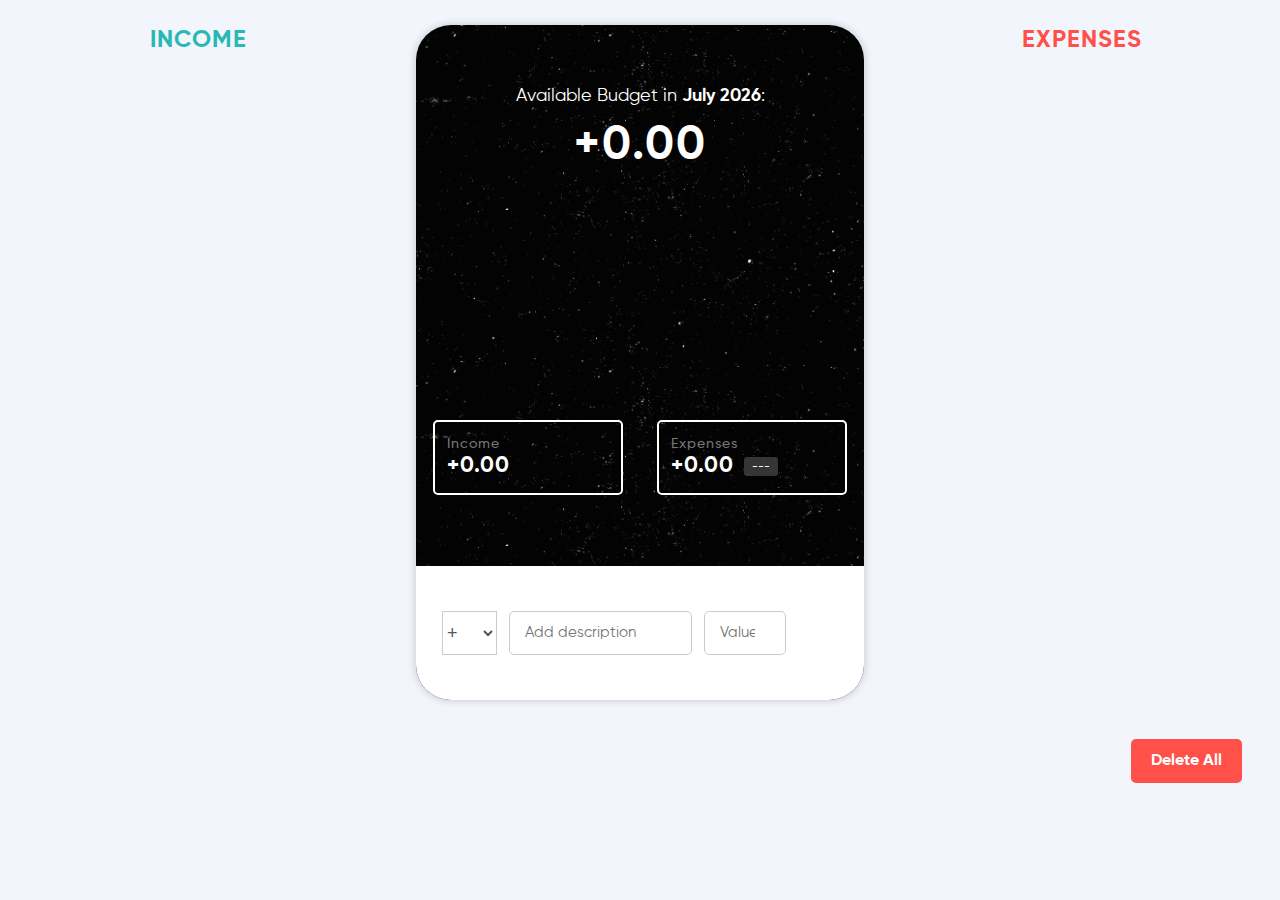
<file: index.html>
<!DOCTYPE html>
<html lang="en">
<head>
    <meta charset="UTF-8">
    <meta name="viewport" content="width=device-width, initial-scale=1">
    <link href="https://fonts.googleapis.com/css?family=Open+Sans:100,300,400,600" rel="stylesheet" type="text/css">
    <link href="https://code.ionicframework.com/ionicons/2.0.1/css/ionicons.min.css" rel="stylesheet" type="text/css">
    <link type="text/css" rel="stylesheet" href="style.css">
    <title>Budget Tracker</title>
</head>
<body>
    <div class="budget__container">
        <div class="container clearfix">
            <div class="income">
                <h2 class="income__title">Income</h2>

                <div class="income__list">
                </div>
            </div>
        </div>
        <div class="top">
            <div class="top__design">
                <div class="top__design--element"></div>
            </div>
            <div class="top__main">
                <div class="budget">
                    <div class="budget__title">
                        Available Budget in <span class="budget__title--month">%Month%</span>:
                    </div>
                    <div class="budget__value">+ 2,345.64</div>
                </div>
            </div>
            <div class="chart"></div>
            <div class="top__data">
                <div class="budget__data">
                    <div class="budget__income clearfix">
                        <div class="budget__income--text">Income</div>
                        <div class="right">
                            <div class="budget__income--value">+ 4,300.00</div>
                            <div class="budget__income--percentage">&nbsp;</div>
                        </div>
                    </div>
                    <div class="budget__expenses clearfix">
                        <div class="budget__expenses--text">Expenses</div>
                        <div class="right clearfix">
                            <div class="budget__expenses--value">- 1,954.36</div>
                            <div class="budget__expenses--percentage">45%</div>
                        </div>
                    </div>
                </div>
            </div>
            <div class="add">
                <div class="add__container">
                    <select class="add__type">
                        <option value="inc" selected>+</option>
                        <option value="exp">-</option>
                    </select>
                    <input type="text" class="add__description" placeholder="Add description">
                    <input type="number" class="add__value" placeholder="Value">
                    <button class="add__btn"><i class="ion-ios-checkmark-outline"></i></button>
                </div>
            </div>
        </div>
        <div class="container clearfix">
            <div class="expenses">
                <h2 class="expenses__title">Expenses</h2>
                <div class="expenses__list">
                </div>
            </div>
        </div>
    </div>
    <button class="delete__all">Delete All</button>
    <script src='chart.js'></script>
    <script src="app.js"></script>
</body>
</html>
</file>
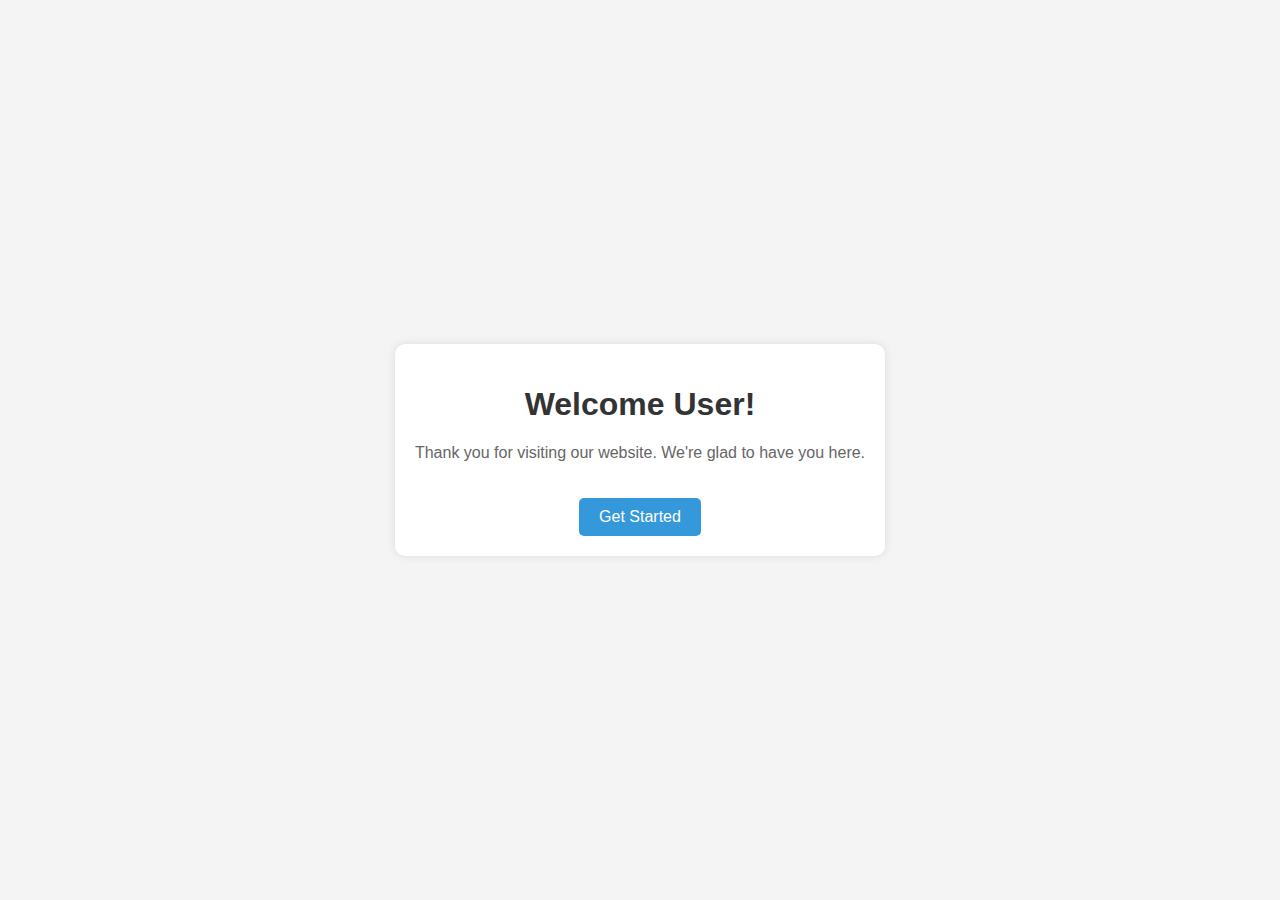
<file: a.html>
<!DOCTYPE html>
<html lang="en">
<head>
    <meta charset="UTF-8">
    <meta name="viewport" content="width=device-width, initial-scale=1.0">
    <title>Welcome User</title>
    <style>
        body {
            font-family: Arial, sans-serif;
            background-color: #f4f4f4;
            margin: 0;
            display: flex;
            align-items: center;
            justify-content: center;
            height: 100vh;
        }

        .welcome-container {
            text-align: center;
            padding: 20px;
            border-radius: 10px;
            background-color: #ffffff;
            box-shadow: 0 0 10px rgba(0, 0, 0, 0.1);
        }

        h1 {
            color: #333333;
        }

        p {
            color: #666666;
            margin-top: 10px;
        }

        .button {
            display: inline-block;
            padding: 10px 20px;
            margin-top: 20px;
            background-color: #3498db;
            color: #ffffff;
            text-decoration: none;
            border-radius: 5px;
            transition: background-color 0.3s ease;
        }
        .button:hover {
            background-color: #2980b9;
        }
    </style>
</head>
<body>

<div class="welcome-container">
    <h1>Welcome User!</h1>
    <p>Thank you for visiting our website. We're glad to have you here.</p>
    <a href="index.html" class="button">Get Started</a>
</div>
</body>
</html>
</file>
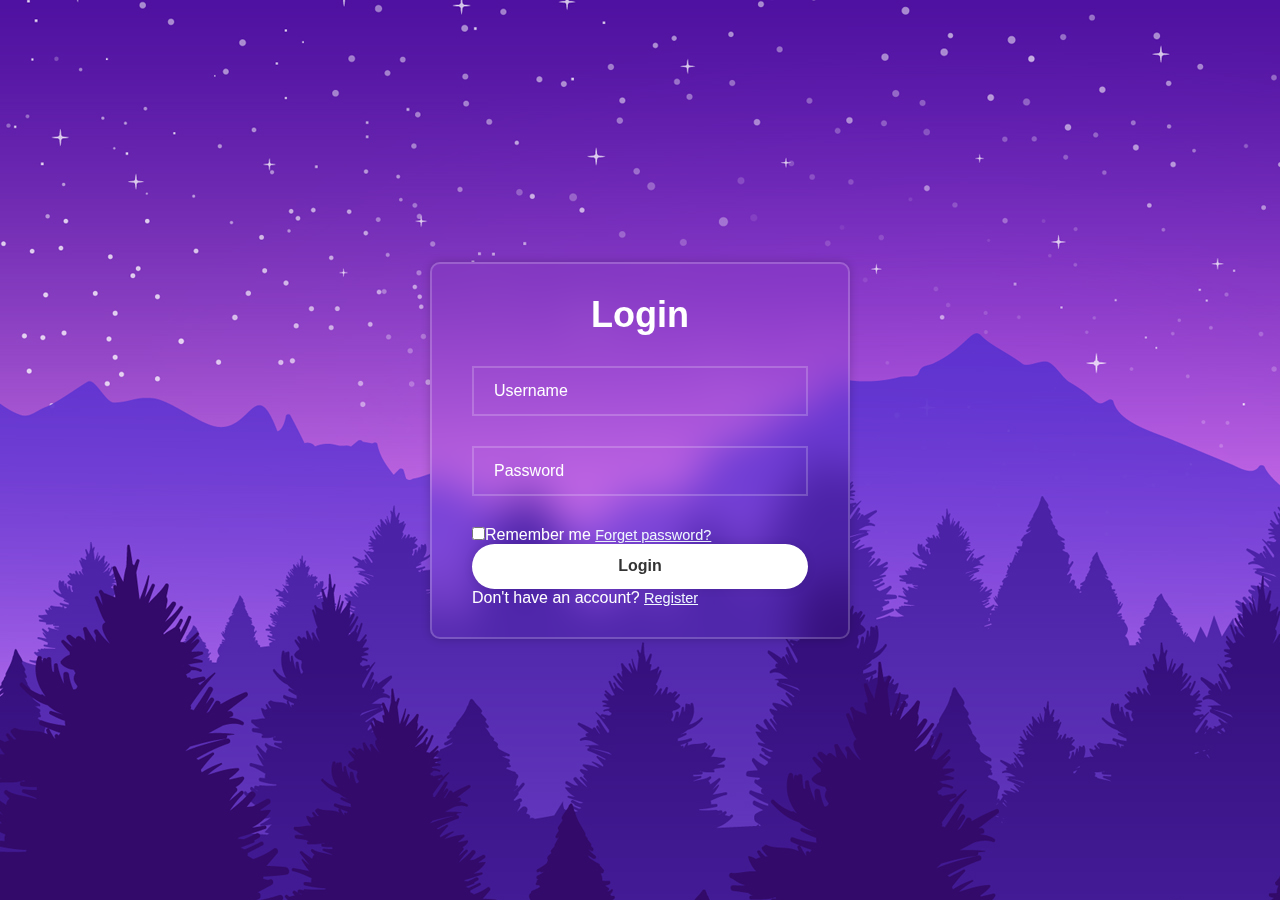
<file: login.html>
<!DOCTYPE html>
<html lang="en">
    <head>
        <meta charset="UTF-8">
        <meta http-equiv="X-UA-Compatible" content="IE=edge">
        <meta name="viewpoint" content="width=device-width,initial-scale=1.0">
    <title>Login Form</title>
    <link rel="stylesheet" href="styles.css">
    <link href='https://unpkg.com/boxicons@2.1.4/css/boxicons.min.css' rel='stylesheet'>
    </head>
    <style>
        a{
            color: aliceblue;
            justify-content: space-between;
            font-size: 14.5px;
    margin:-15px 0 15px;
        }
    </style>
    <body>
        <div class="wrapper">
            <form action="">
                <h1>Login</h1>
                <div class="input-box">
                    <input type="text" placeholder="Username" >
                    <box-icon type='solid' name='user'></box-icon>
                </div>
                <div class="input-box">
                    <input type="password" placeholder="Password" >
                    <box-icon type='solid' name='lock-alt'></box-icon>
                </div>
                <div class="remember-forget">
                    <label ><input type="checkbox">Remember me</label>
                    <a href="#">Forget password?</a>
                </div>
                <a href="./index.html"><button type="submit" class="btn">Login</button></a>
                <div class="register-link">
                    <p>Don't have an account? <a href="#">Register</a></p>
                </div>
            </form>
        </div>
    </body>

</html>
</file>
<file: style.css>
@font-face {
    font-family: "bold";
    src: url("fonts/Gilroy-Bold.woff") format('woff');
}
@font-face {
    font-family: "medium";
    src: url("fonts/Gilroy-Medium.woff") format('woff');
    font-weight: bold;
}
@font-face {
    font-family: "light";
    src: url("fonts/Gilroy-Light.woff") format('woff');
    font-weight: bold;
    font-style: italic;
}
@font-face {
    font-family: "regular";
    src: url("fonts/Gilroy-Regular.woff") format('woff');
    font-style: italic;
}
* {
    margin: 0;
    padding: 0;
    box-sizing: border-box;
}
.clearfix::after {
    content: "";
    display: table;
    clear: both;
}
body {
    color: #555;
    font-family: regular;
    font-size: 16px;
    position: relative;
    min-height: 100vh;
    font-weight: 400;
    background: #F2F6FC;
}
.red {
    color: #FF5049 !important;
}
.red-focus:focus {
    border: 1px solid #FF5049 !important;
}
.top {
    background: linear-gradient(rgba(0, 0, 0, .99), rgba(0, 0, 0, .99)), url(bgimage.png);
    background-blend-mode: soft-light;
    background-size: contain;
    background-position: bottom;
    position: relative;
    flex-basis: 35%;
    border-radius: 35px;
    display: flex;
    flex-direction: column;
    justify-content: space-between;
    overflow: hidden;
    height: 75vh;
    transition: .4s;
    box-shadow: 0px 0px 8px rgba(0, 0, 0, 0.2);
}
.top:hover {
    transform: translateY(-5px);
    box-shadow: 0px 16px 40px rgba(0, 0, 0, 0.2)
}
.budget {
    color: #fff;
}
.budget__title {
    font-size: 18px;
    text-align: center;
    margin-bottom: 10px;
    font-weight: 300;
}
.budget__value {
    font-weight: 300;
    font-size: 46px;
    text-align: center;
    margin-bottom: 25px;
    letter-spacing: 2px;
}
.budget__income--text,
.budget__expenses--text {
    margin-top: 2px;
}
.budget__income--value,
.budget__expenses--value {
    font-family: bold;
    letter-spacing: 1px;
    float: left;
}
.budget__income--percentage,
.budget__expenses--percentage {
    float: left;
    width: 34px;
    font-size: 11px;
    padding: 3px 0;
    margin-left: 10px;
}
.budget__expenses--percentage {
    background-color: rgba(255, 255, 255, 0.2);
    text-align: center;
    border-radius: 3px;
}
.add {
    padding: 20px;
    flex-basis: 20%;
    display: flex;
    justify-content: center;
    align-items: center;
    margin-bottom: -1px;
    background-color: #fff;
}
.add__container {
    display: flex;
    flex-direction: row;
    justify-content: space-around;
    text-align: center;
}
.add__type {
    width: 55px;
    border: 1px solid #ccc;
    height: 44px;
    font-size: 18px;
    color: inherit;
    background-color: #fff;
    font-weight: 300;
    transition: border 0.3s;
}
.add__description,
.add__value {
    border: 1px solid #ccc;
    background-color: #fff;
    color: inherit;
    font-family: inherit;
    font-size: 15px;
    padding: 12px 15px;
    border-radius: 5px;
    transition: border 0.3s;
}
.add__description {
    width: 45%;
}
.add__value {
    width: 20%;
}
.add__btn {
    width: 10%;
    font-size: 35px;
    background: none;
    border: none;
    color: #28B9B5;
    cursor: pointer;
    display: inline-block;
    vertical-align: middle;
    line-height: 1.1;
}
.add__btn:active {
    transform: translateY(2px);
}
.add__type:focus,
.add__description:focus,
.add__value:focus {
    outline: none;
    border: 1px solid #28B9B5;
}
.add__btn:focus {
    outline: none;
}
.income {
    flex-basis: 45%;
}
.expenses {
    flex-basis: 45%;
}
h2 {
    text-transform: uppercase;
    font-size: 18px;
    font-weight: 400;
    margin-bottom: 15px;
}
.icome__title {
    color: #28B9B5;
}
.expenses__title {
    color: #FF5049;
}
.item {
    padding: 17px;
    background: #fff;
    border-radius: 5px;
    margin-bottom: 10px;
    box-shadow: 0 3px 6px rgba(0, 0, 0, 0.01),
        0 3px 6px rgba(0, 0, 0, 0.1);
}
.item__description {
    float: left;
}
.item__value {
    float: left;
    transition: transform 0.3s;
}
.item__percentage {
    float: left;
    margin-left: 20px;
    transition: transform 0.3s;
    font-size: 11px;
    background-color: #FFDAD9;
    padding: 3px;
    border-radius: 3px;
    width: 32px;
    text-align: center;
}
.item__date {
    font-size: 12px;
    opacity: .7;
}
.income .item__value,
.income .item__delete--btn {
    color: #28B9B5;
}
.expenses .item__value,
.expenses .item__percentage,
.expenses .item__delete--btn {
    color: #FF5049;
}
.item__delete {
    float: left;
}
.item__edit {
    margin-left: 5px;
}
.item__delete--btn,
.item__edit--btn {
    font-size: 22px;
    background: none;
    border: none;
    cursor: pointer;
    display: inline-block;
    vertical-align: middle;
    line-height: 1;
    display: none;
}
.item__delete--btn:focus,
.item__edit--btn:focus {
    outline: none;
}
.item__delete--btn:active,
.item__edit--btn:active {
    transform: translateY(2px);
}
.item:hover .item__delete--btn,
.item:hover .item__edit--btn {
    display: block;
}
.item:hover .item__value {
    transform: translateX(-20px);
}
.item:hover .item__percentage {
    transform: translateX(-20px);
}
.unpaid {
    background-color: #FFDAD9 !important;
    cursor: pointer;
    color: #FF5049;
}
.unpaid .item__percentage {
    box-shadow: 0 2px 6px 0 rgba(0, 0, 0, 0.1);
}
.unpaid:hover .item__description {
    font-weight: 900;
}
.budget__income,
.budget__expenses {
    display: flex;
    flex-direction: column;
}
.budget__value {
    font-family: bold;
}
.budget__income--percentage {
    display: none;
}
.budget__income--value,
.budget__expenses--value {
    font-size: 22px;
}
.budget__expenses--text,
.budget__income--text {
    font-family: medium;
}
.right {
    display: flex;
    align-items: center;
    color: #fff;
    float: right;
}
.bottom {
    min-height: 57vh;
    width: 100%;
    overflow: hidden;
    margin-top: 0px;
    background: #fff;
    position: relative;
    z-index: 2;
    margin-top: -20px;
}
.income__title {
    color: #28B9B5;
}
.income__title,
.expenses__title {
    font-family: bold;
    font-size: 24px;
    text-align: center;
    letter-spacing: 1px;
}
.budget__income--text,
.budget__expenses--text {
    font-size: 14px;
    color: #777;
    letter-spacing: 1px;
}
.budget__title--month {
    font-family: bold;
}
.item__content {
    font-size: 18px;
    line-height: 1.6;
}
.item__date {
    font-size: 14px;
}
.top__main {
    flex-basis: 20%;
    display: flex;
    justify-content: center;
    width: 100%;
    margin: 0 auto;
    align-items: center;
    padding-top: 60px;
}
.chart {
    text-align: center;
    flex-basis: 10%;
}
.budget__value {
    margin-bottom: 0;
}
.budget__income--value,
.budget__expenses--value {
    color: #fff;
}
.budget__data {
    display: flex;
    justify-content: space-around;
    align-items: center;
    width: 100%;
}
.bottom {
    min-height: 46vh;
    height: 56vh;
}
.budget__income,
.budget__expenses {
    padding-top: 0;
    border: 2px solid #fff;
    border-radius: 5px;
    width: 190px;
    background: none;
    padding: 12px;
    height: 75px;
}
.item__description,
.item__value {
    font-family: medium;
}
.top__data {
    flex-basis: 15%;
}
.budget__container {
    display: flex;
    align-items: unset;
    max-width: 1500px;
    margin: 0 auto;
    justify-content: space-around;
    padding: 25px 0;
}
.container {
    flex-basis: 28%;
}
.income .item__delete--btn,
.expenses .item__delete--btn,
.income .item__edit--btn,
.expenses .item__edit--btn {
    width: 25px;
    height: 25px;
    border: none;
    background-size: cover;
}
.item__delete--btn,
.item__edit--btn {
    font-size: 22px;
    background-color: transparent;
    border: none;
    cursor: pointer;
    display: inline-block;
    vertical-align: middle;
    line-height: 1;
    display: none;
}
.income .item__delete--btn {
    background-image: url('./trash-outline.svg');
}
.expenses .item__delete--btn {
    background-image: url('./trash-outline-expense.svg');
}
.income .item__edit--btn {
    background-image: url('./outline.svg');
}
.expenses .item__edit--btn {
    background-image: url('./outline-expense.svg');
}
.item:hover .item__delete--btn,
.item:hover .item__edit--btn {
    display: block;
}
.top__design {
    width: 45%;
    height: 20px;
    border-radius: 2px 2px 30px 30px;
    left: 50%;
    background: #F2F6FC;
    position: absolute;
    top: 0;
    transform: translateX(-50%);
    display: flex;
    justify-content: center;
    align-items: center;
    display: none;
}
.top__design--element {
    width: 50%;
    border-radius: 50px;
    height: 5px;
    background: #E8ECF1;
}
.delete__all {
    font-family: bold;
    position: fixed;
    background-color: #FF5049;
    bottom: 13%;
    color: #fff;
    right: 3%;
    font-size: 16px;
    border: none;
    padding: 12px 20px;
    border-radius: 5px;
    outline: none;
}
@media screen and (max-width: 1100px) {
    .budget__container {
        width: 90%;
        flex-wrap: wrap;
        justify-content: space-between;
    }
    .top {
        order: -1;
        flex-basis: 100%;
        height: 55vh;
    }
    .add {
        flex-basis: 16%;
    }
    .container {
        flex-basis: 45%;
        margin-top: 35px;
    }
    .delete__all {
        font-family: medium;
        border: none;
        bottom: 5.5%;
        padding: 10px 16px;
        font-size: 14px;
        left: 50%;
        transform: translateX(-50%);
    }
}
@media screen and (max-width: 600px) {
    .budget__container {
        width: 100%;
        padding: 0;
    }
    .top {
        order: -1;
        flex-basis: 100%;
        height: 50vh;
        border-radius: 0;
        box-shadow: none;
    }
    .container {
        flex-basis: 47.5%;
        margin-top: 35px;
        padding: 15px;
    }
    .add {
        border-radius: 0;
    }
    .add__container {
        width: 85%;
        height: 90%;
    }
    .add__type {
        width: 8%;
        height: 100%;
    }
    .add__description {
        width: 55%;
        font-size: 20px;
    }
    .add__value {
        width: 18%;
        font-size: 20px;
    }
    .add__bth {
        width: 7%;
    }
    .top__design {
        display: none;
    }
    .budget__title--month {
        font-size: 21px;
    }
    .budget__value {
        margin-bottom: 0;
        font-size: 62px;
    }
    .chart {
        flex-basis: 28%;
    }
    .chart canvas {
        width: 230px !important;
    }
    .budget__income,
    .budget__expenses {
        width: 250px;
        height: 110px;
    }
    .budget__income--text,
    .budget__expenses--text {
        font-size: 24px;
    }
    .budget__income--value,
    .budget__expenses--value {
        font-size: 35px;
        line-height: 1.6;
    }
    .budget__expenses--percentage {
        font-size: 16px;
    }
    .item {
        padding: 18px;
    }
    .item__content {
        font-size: 22px;
    }
    .item__date {
        font-size: 16px;
    }
    .budget__title {
        font-size: 12px;
        text-align: center;
        margin-bottom: 10px;
        font-weight: 300;
    }
    .budget__title--month {
        font-size: 14px;
    }
    .budget__value {
        margin-bottom: 0;
        font-size: 30px;
    }
    .chart {
        display: none;
    }
    .top {
        height: 55vh;
    }
    .top__main {
        flex-basis: 35%;
        padding-top: 0;
    }
    .top__data {
        flex-basis: 45%;
    }
    .budget__data {
        display: flex;
        flex-direction: column;
        justify-content: space-around;
        align-items: center;
        width: 100%
    }
    .budget__income,
    .budget__expenses {
        width: 210px;
        height: 40px;
        margin-bottom: 15px;
        display: flex;
        flex-direction: row;
        align-items: center;
        justify-content: space-between;
        padding-top: 0;
        border: 1px solid #c6c6c6;
        padding: 0 0 0 8px;
    }
    .budget__income--text,
    .budget__expenses--text {
        font-size: 14px;
        margin-right: 10px;
    }
    .budget__income--value,
    .budget__expenses--value {
        font-family: medium;
        font-size: 18px;
        line-height: 1.6;
    }
    .budget__expenses--percentage {
        font-size: 10px;
        width: 26px;
        padding: 3px 0;
        margin-left: 2px;
    }
    .add {
        flex-basis: 20%;
        padding: 5px
    }
    .add__container {
        width: 95%;
        height: 48%;
    }
    .add__type {
        width: 10%;
        height: 100%;
    }
    .add__description {
        width: 55%;
        font-size: 14px;
    }
    .add__value {
        width: 20%;
        font-size: 14px;
    }
    .add__btn {
        font-size: 25px;
        width: 7%;
    }
    .container:first-child {
        padding: 0 0 0 6px;
    }
    .container:last-child {
        padding: 0 6px 0 0;
    }
    .income,
    .expenses__title {
        width: 100%;
    }
    .container {
        flex-basis: 49.5%;
        margin-top: 35px;
    }
    .income__title,
    .expenses__title {
        font-family: medium;
        font-size: 16px;
    }
    .item {
        padding: 8px;
        margin-bottom: 10px;
    }
    .item__content {
        font-size: 14px;
        margin-bottom: 4px;
        line-height: 1.2;
    }
    .item__percentage {
        width: 30px;
        padding: 0;
        font-size: 11px;
        margin-left: 2px;
    }
    .item__data {
        font-size: 11px;
    }
    .income__title,
    .expenses__title {
        font-family: medium;
        font-size: 16px;
        text-align: center;
        letter-spacing: 1px;
    }
    .delete__all {
        font-size: 10px;
        padding: 7px 10px;
        border-radius: 3px;
    }
}
</file>
<file: styles.css>
*{
    margin:0;
padding: 0;
box-sizing: border-box;
font-family: "Poppins",sans-serif;
}
body{
    display: flex;
    justify-content: center;
    align-items: center;
    min-height: 100vh;
    background: url(./img.jpg);
}
.wrapper{
    width: 420px;
    background: transparent;
    border: 2px solid rgba(255,255 ,255,.2);
    backdrop-filter: blur(20px);
    box-shadow: 0 0 10px rgba(0,0 ,0,.2);
    color: #fff;
    border-radius: 10px;
    padding:30px 40px ;
}
.wrapper h1{
    font-size: 36px;
    text-align: center;
}
.wrapper .input-box{
    position: relative;
    width: 100%;
    height: 50px;
    margin: 30px 0;
}
.input-box input{
    width: 100%;
    height: 100%;
    background: transparent;
    border: none;
    outline: none;
    border: 2px solid rgba(255,255 ,255,.2);
    font-size: 16px;
    color: #fff;
    padding: 20px 45px 20px 20px;
}
.input-box input::placeholder{
    color: #fff;
}
.input-box i{
    position:absolute ;
    right: 20px;
    top: 50%;
    transform: translateY(-50%);
    font-size: 20px;
}
.wrapper .remember-forgot{
    display: flex;
    justify-content: space-between;
    font-size: 14.5px;
    margin:-15px 0 15px;
}
.remember-forgot label input{
    accent-color: #fff;
    margin-right: 3px;
}
.remember-forgot a{
    color: #fff;
    text-decoration: none;
}
.remember-forgot a:hover{
    text-decoration: underline;
}
.wrapper .btn{
    width: 100%;
    height: 45px;
    background: #fff;
    border: none;
    outline: none;
    border-radius: 40px;
    box-shadow: 0 0 10px rgba(0,0 ,0,.1);
    cursor: pointer;
    font-size: 16px;
    color: #333;
    font-weight: 600;
}
.wrapper .remember-link{
    font-size: 14.5px;
    text-align: center;
    margin: 20px 0 15px;
}
.remember-link p a{
    color: #fff;
    text-decoration: none;
    font-weight: 600;
}
.remember-link p a:hover{
    text-decoration: underline;
}
</file>
